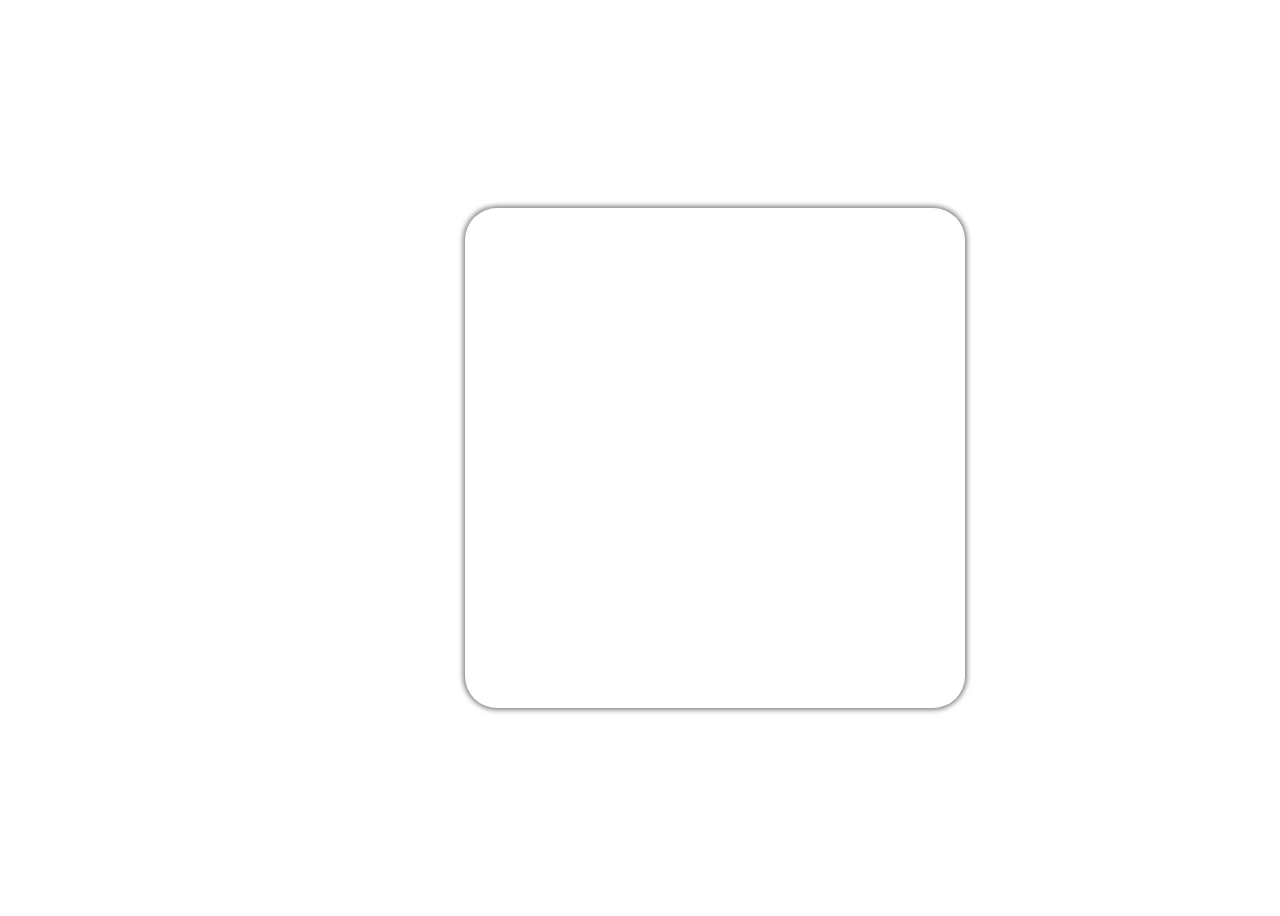
<file: dia12/index.html>
<!DOCTYPE html>
<html lang="pt-br">
<head>
    <meta charset="UTF-8">
    <meta name="viewport" content="width=device-width, initial-scale=1.0">
    <title>Dia 12 - 100 dias de código</title>
<link rel="stylesheet" href="style.css">    
</head>
<body>
    <div class = "container">
        <div class="card">
            <div class="front-side"></div>
            <div class="back-side">
                <h1>Este carro está a venda!</h1>
                <p>Lorem ipsum dolor sit, amet consectetur adipisicing elit. Tempore unde similique nobis dolores repellendus ipsam molestiae odit ratione suscipit voluptatem tenetur numquam, alias nesciunt voluptatum dolorum, natus quasi veritatis neque?</p>
            </div>
        </div>
    </div>
</body>
</html>
</file>
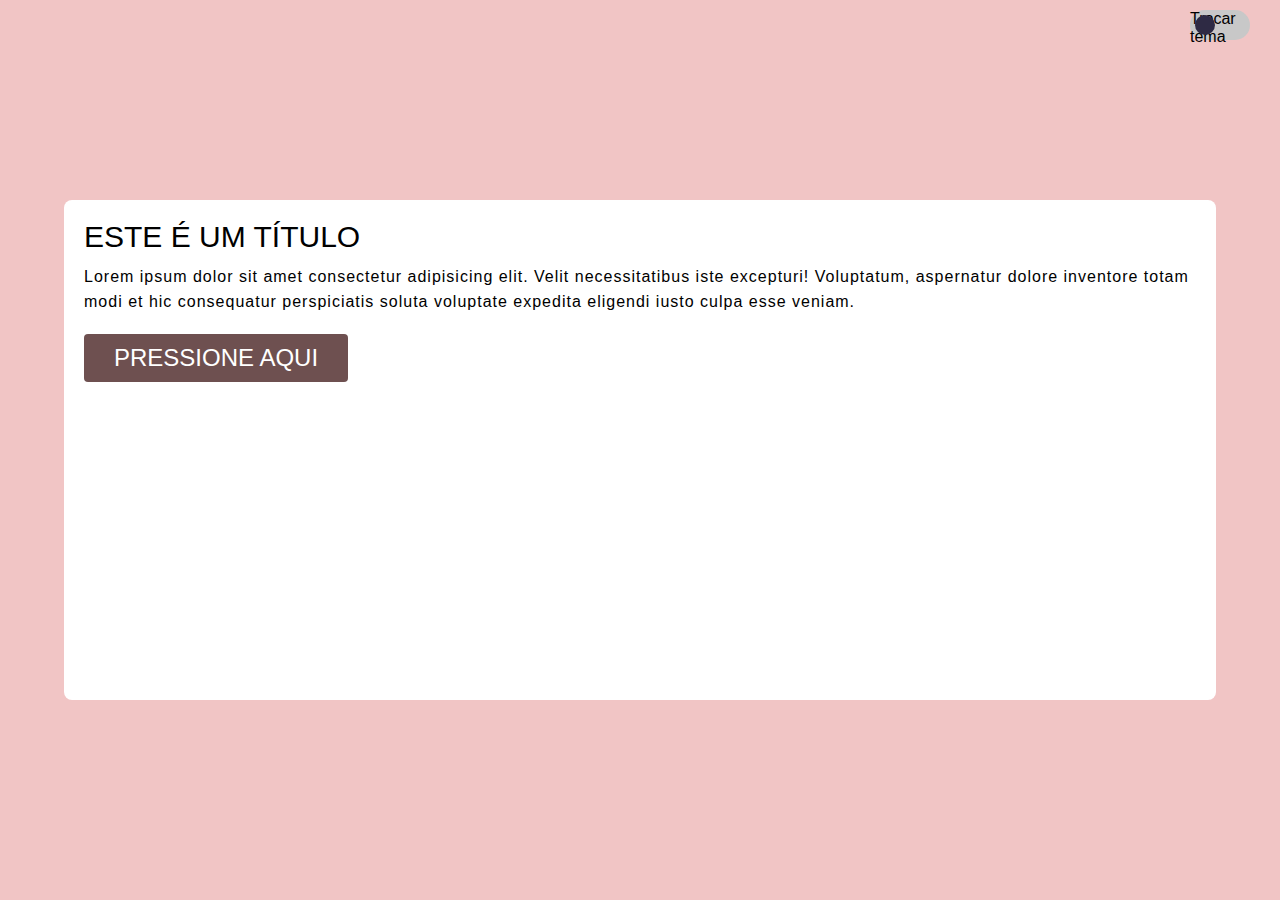
<file: dia14/index.html>
<!DOCTYPE html>
<html lang="pt-br">
<head>
    <meta charset="UTF-8">
    <meta name="viewport" content="width=device-width, initial-scale=1.0">
    <title>Dia 14 - 100 dias de código</title>
    <link rel="stylesheet" href="style.css">
</head>
<body data-theme="light">
    <section>
        <div class="container">
            <h1>Este é um título</h1>
            <p>Lorem ipsum dolor sit amet consectetur adipisicing elit. Velit necessitatibus iste excepturi! Voluptatum, aspernatur dolore inventore totam modi et hic consequatur perspiciatis soluta voluptate expedita eligendi iusto culpa esse veniam.</p>
            <button>Pressione aqui</button>
        </div>
    </section>
    
    <!-- Contêiner para o tema switcher -->
    <div class="theme-switcher">
        <input type="checkbox" id="switcher">
        <label for="switcher">Trocar tema</label> <!-- Melhorar acessibilidade -->
    </div>

    <script src="main.js"></script>
</body>
</html>
</file>
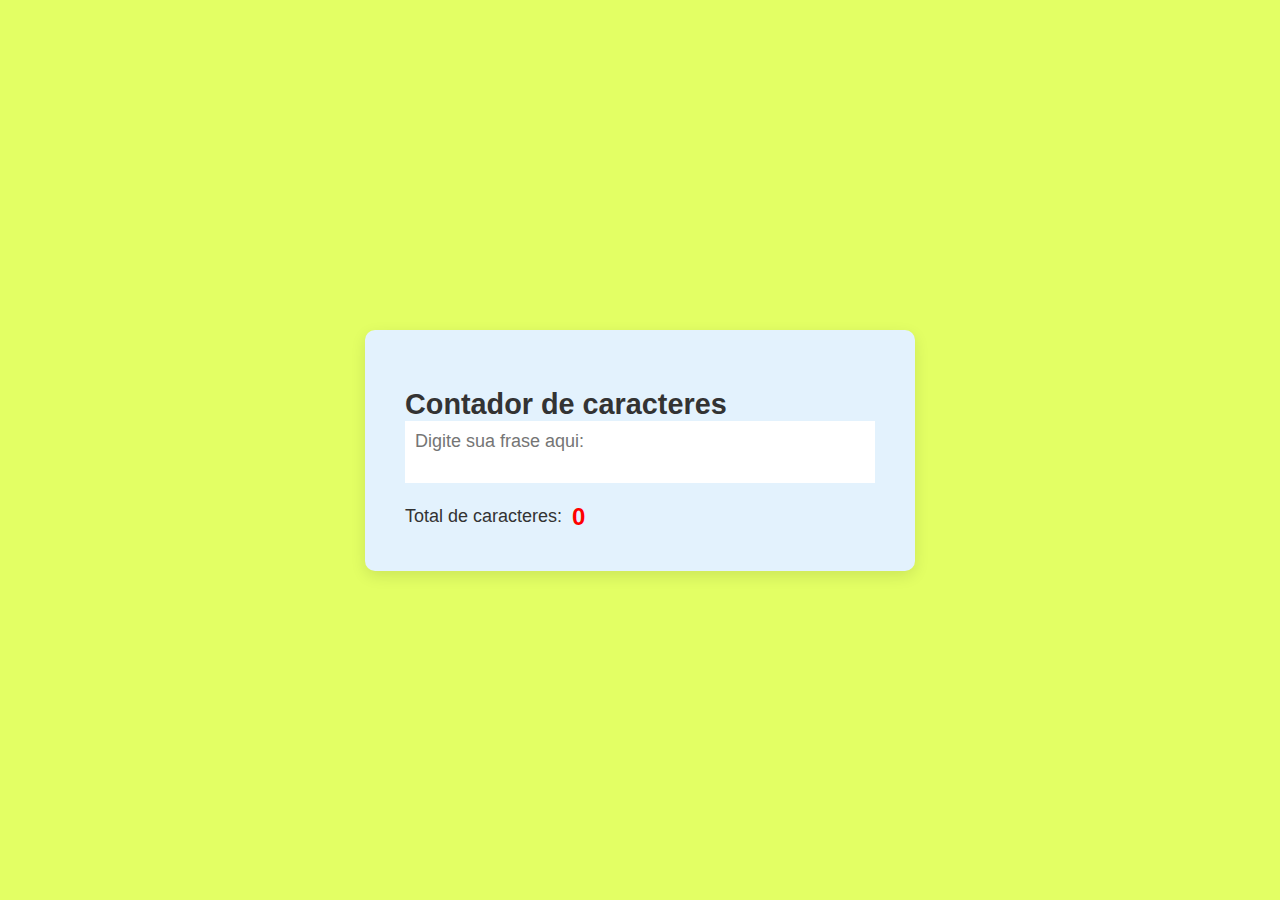
<file: dia15/index.html>
<!DOCTYPE html>
<html lang="pt-br">
<head>
  <meta charset="UTF-8">
  <meta http-equiv="X-UA-Compatible" content="IE=edge">
  <meta name="viewport" content="width=device-width, initial-scale=1.0">
  <title>Dia 15 - 100 dias de código</title>
  <link rel="stylesheet" href="style.css">
</head>
<body>
  <div class="container">
    <h3>Contador de caracteres</h3>
    <textarea placeholder="Digite sua frase aqui: " onkeyup="contarLetras()"></textarea>
    <p>Total de caracteres: <span class="count">0</span></p>
  </div>
  <script src="script.js" defer></script>
</body>
</html>
</file>
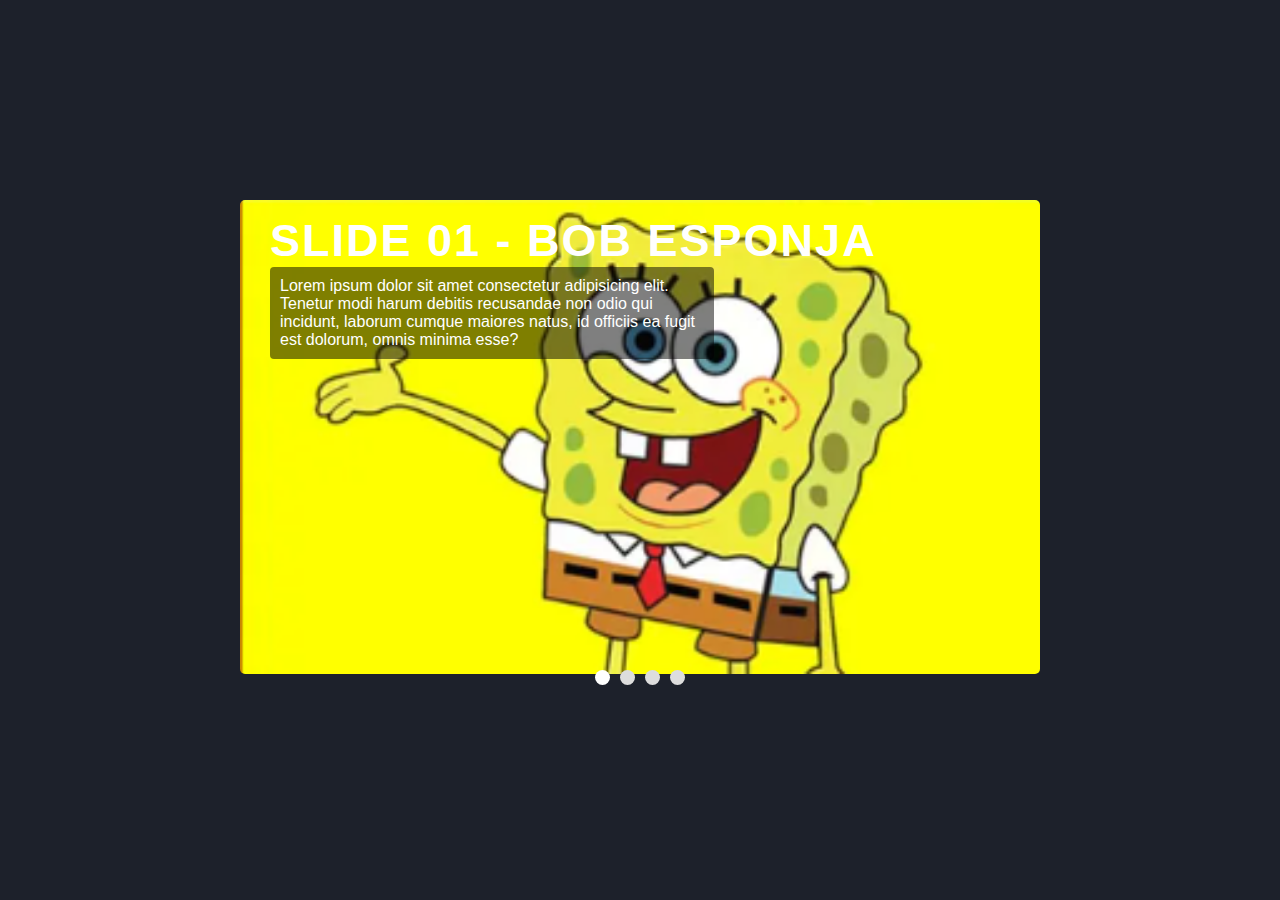
<file: dia16/index.html>
<!DOCTYPE html>
<html lang="pt-br">
<head>
    <meta charset="UTF-8">
    <meta name="viewport" content="width=device-width, initial-scale=1.0">
    <title>Dia 16 - 100 dias de código</title>
    <link rel="stylesheet" href="style.css">
</head>
<body>
    <div class="img-slider">
        <!-- Slide 01 -->
        <div class="slide slide-active">
            <img src="images/bob.png" alt="Bob Esponja">
            <div class="info">
                <h2>Slide 01 - Bob Esponja</h2>
                <p>Lorem ipsum dolor sit amet consectetur adipisicing elit. Tenetur modi harum debitis recusandae non odio qui incidunt, laborum cumque maiores natus, id officiis ea fugit est dolorum, omnis minima esse?</p>
            </div>
        </div>  
    
        <!-- Slide 02 -->
        <div class="slide">
            <img src="images/lula.png" alt="Lula Molusco">
            <div class="info">
                <h2>Slide 02 - Lula Molusco</h2>
                <p>Lorem ipsum dolor sit amet consectetur adipisicing elit. Tenetur modi harum debitis recusandae non odio qui incidunt, laborum cumque maiores natus, id officiis ea fugit est dolorum, omnis minima esse?</p>
            </div>
        </div>  
    
        <!-- Slide 03 -->
        <div class="slide">
            <img src="images/patrick.png" alt="Patrick Estrela">
            <div class="info">
                <h2>Slide 03 - Patrick Estrela</h2>
                <p>Lorem ipsum dolor sit amet consectetur adipisicing elit. Tenetur modi harum debitis recusandae non odio qui incidunt, laborum cumque maiores natus, id officiis ea fugit est dolorum, omnis minima esse?</p>
            </div>
        </div>  
    
        <!-- Slide 04 -->
        <div class="slide">
            <img src="images/sirig.png" alt="Seu Sirigueijo">
            <div class="info">
                <h2>Slide 04 - Seu Sirigueijo</h2>
                <p>Lorem ipsum dolor sit amet consectetur adipisicing elit. Tenetur modi harum debitis recusandae non odio qui incidunt, laborum cumque maiores natus, id officiis ea fugit est dolorum, omnis minima esse?</p>
            </div>
        </div>
        
        <!-- Navegação -->
        <div class="navigation">
            <div class="botao active"></div> 
            <div class="botao"></div>
            <div class="botao"></div>
            <div class="botao"></div>
        </div>
    </div>
    <script src="main.js"></script>
</body>
</html>
</file>
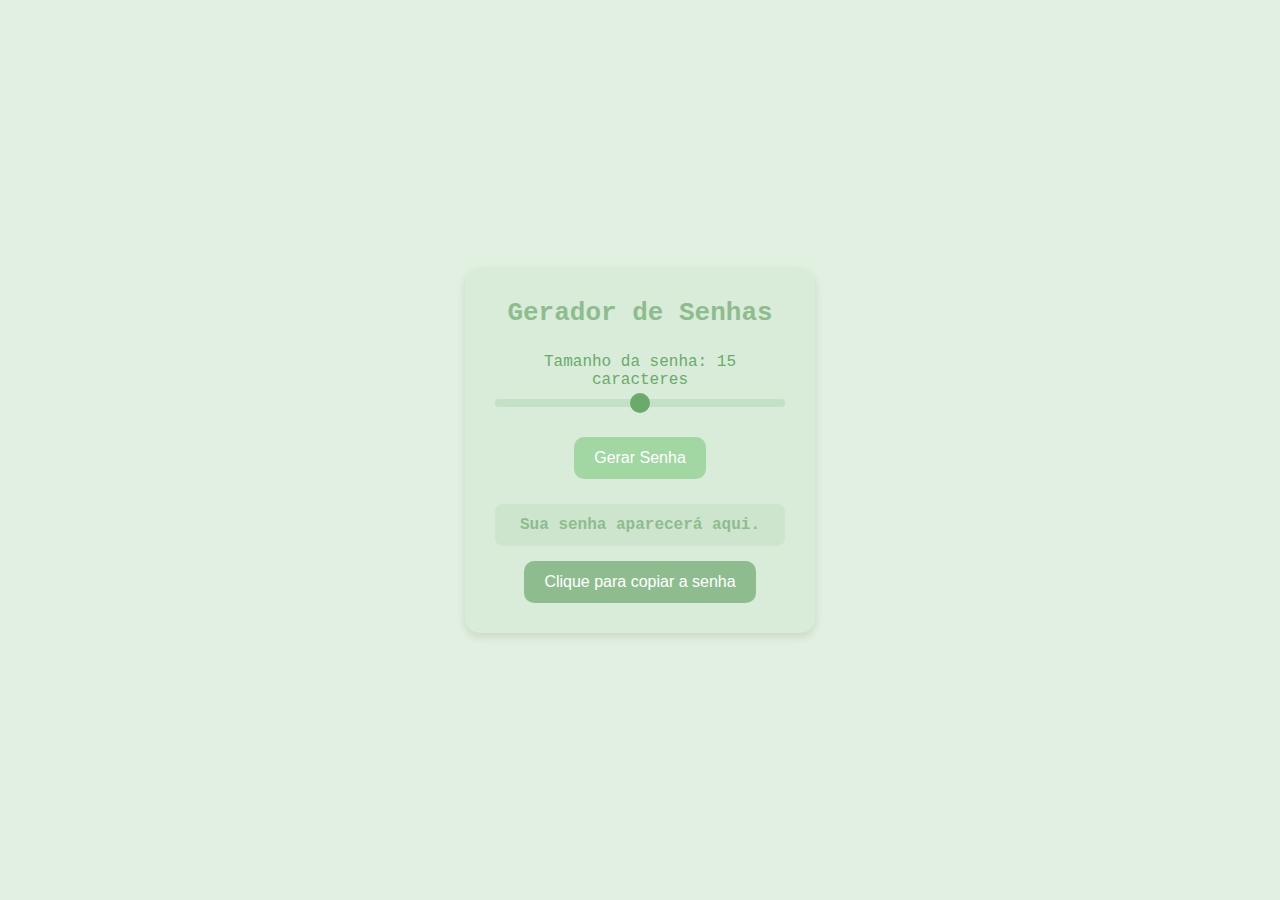
<file: dia17/index.html>
<!DOCTYPE html>
<html lang="pt-br">
<head>
    <meta charset="UTF-8">
    <meta name="viewport" content="width=device-width, initial-scale=1.0">
    <title>Dia 17 - Gerador de Senhas</title>
    <link rel="stylesheet" href="style.css">
</head>
<body>
    <div class="container">
        <h1 class="logo">Gerador de Senhas</h1>
        
        <div class="container-input">
            <label for="slider">Tamanho da senha:</label>
            <span id="tamanho-senha">15</span> caracteres
            <input type="range" id="slider" min="5" max="25" value="15" aria-labelledby="slider-label">
        </div>

        <button id="gerar-senha">Gerar Senha</button>

        <div class="container-senha">
            <span id="senha-gerada" class="senha" aria-live="polite">Sua senha aparecerá aqui.</span>
            <button id="copiar-senha">Clique para copiar a senha</button>
        </div>
    </div>

    <script src="main.js"></script>
</body>
</html>
</file>
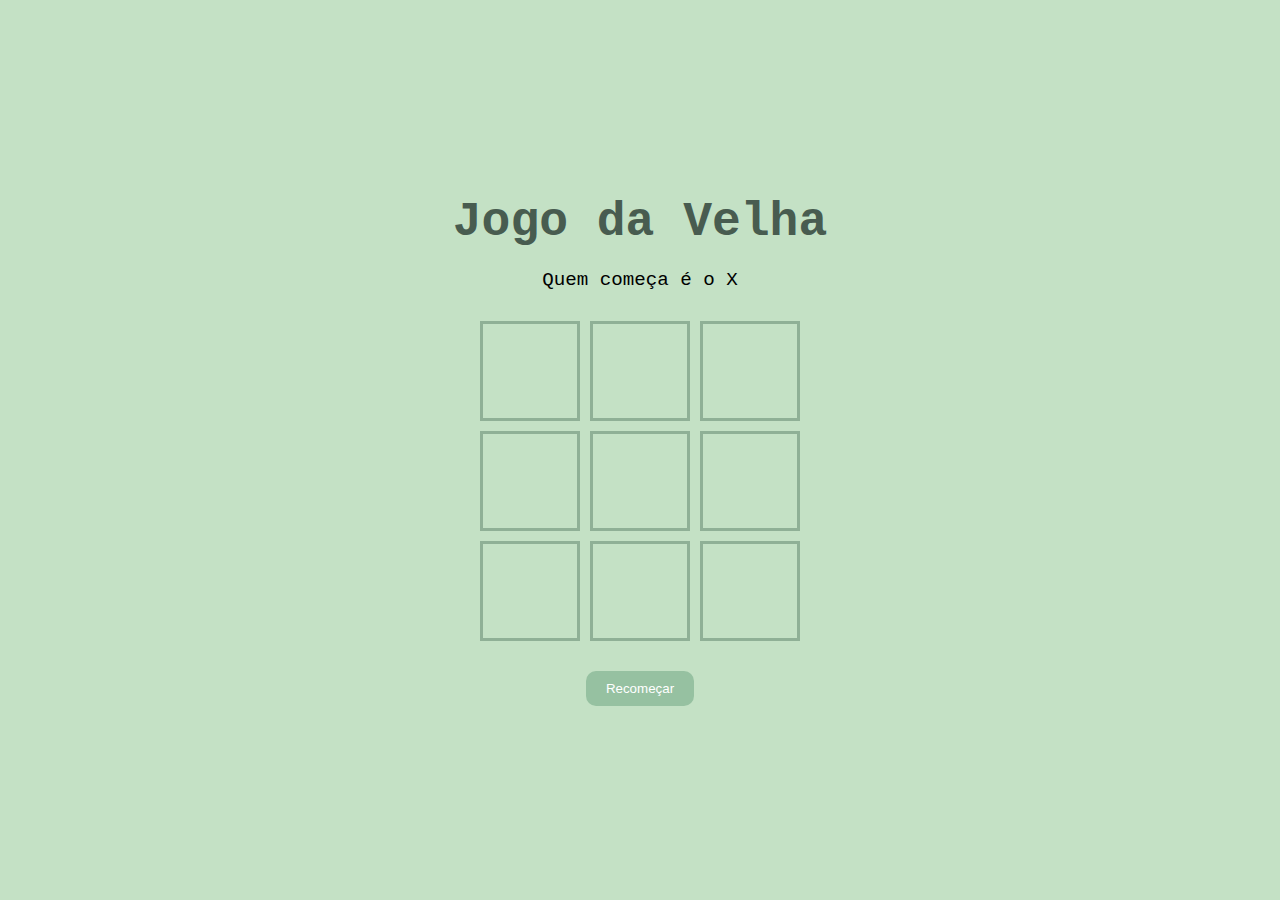
<file: dia18/index.html>
<!DOCTYPE html>
<html lang="pt-br">
<head>
  <meta charset="UTF-8">
  <meta name="viewport" content="width=device-width, initial-scale=1.0">
  <title>Dia 18 - Jogo da Velha</title>
  <link rel="stylesheet" href="style.css">
</head>
<body>
  <div class="container">
    <h1>Jogo da Velha</h1>
    <p class="message">Quem começa é o <span id="player">X</span></p>
    <div class="game-board">
      <table>
        <tr>
          <td class="cell"></td>
          <td class="cell"></td>
          <td class="cell"></td>
        </tr>
        <tr>
          <td class="cell"></td>
          <td class="cell"></td>
          <td class="cell"></td>
        </tr>
        <tr>
          <td class="cell"></td>
          <td class="cell"></td>
          <td class="cell"></td>
        </tr>
      </table>
    </div>
    <button id="reset-btn">Recomeçar</button>
  </div>
  <script src="main.js"></script>
</body>
</html>
</file>
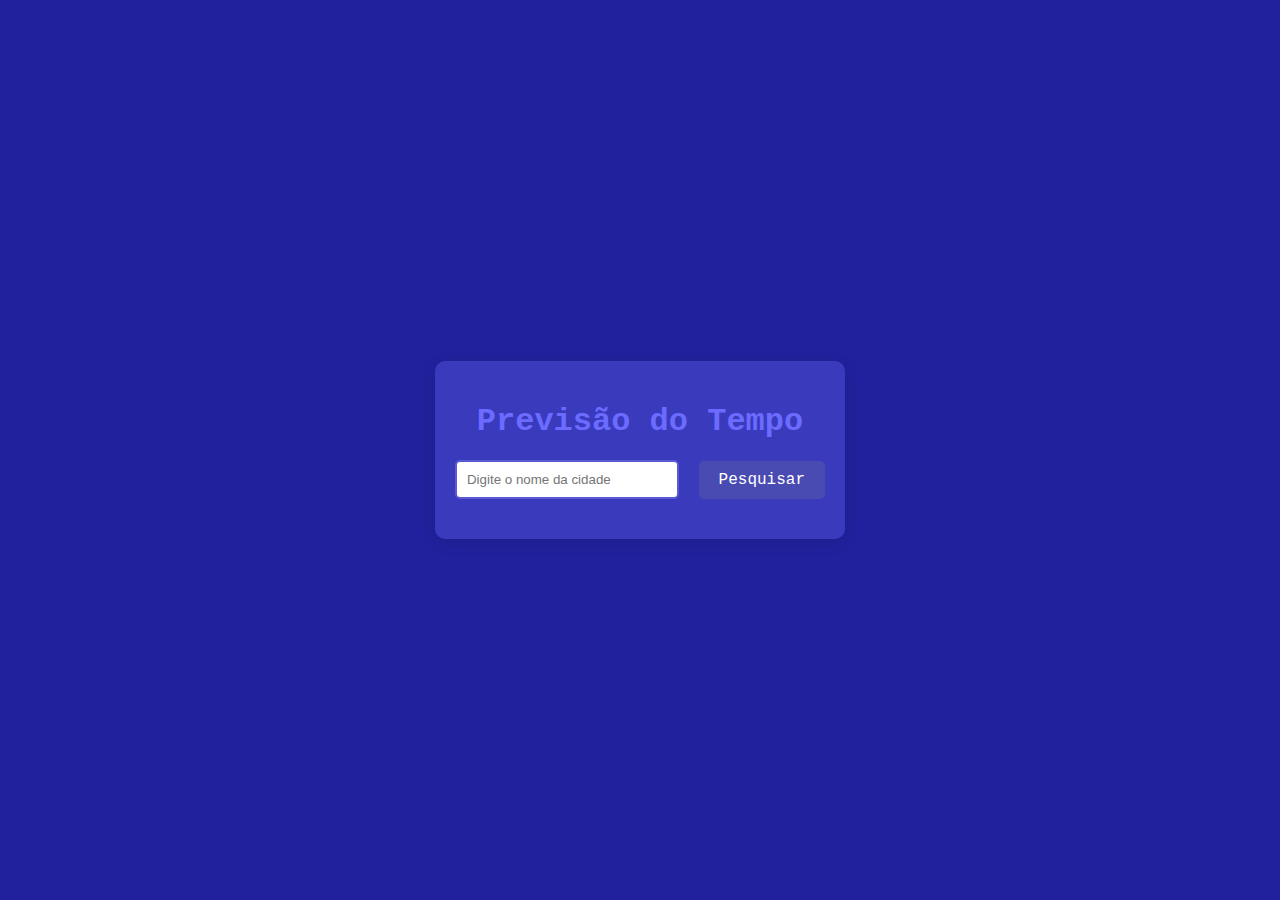
<file: dia19/index.html>
<!DOCTYPE html> 
<html lang="pt-br"> 
<head> 
    <meta charset="UTF-8"> 
    <meta name="viewport" content="width=device-width, initial-scale=1.0"> 
    <title>Dia 19 - Previsão do Tempo</title> 
    <link rel="stylesheet" href="style.css"> 
</head> 
<body> 
    <div class="container"> 
        <h1 class="title">Previsão do Tempo</h1> 
        <div class="search-box"> 
            <input type="text" id="city" placeholder="Digite o nome da cidade"> 
            <button id="search-btn">Pesquisar</button> 
        </div> 
        <div class="result-box"> 
            <h2 id="city-name"></h2> 
            <p id="weather-description"></p> 
            <p id="temperature"></p> 
            <p id="humidity"></p> 
        </div> 
        <p id="error-message" style="color: red;"></p> 
    </div> 
    <script src="main.js"></script> 
</body> 
</html>
</file>
<file: dia12/style.css>
body {
    height: 100vh;
    overflow: hidden;
    color: white;
    display: flex;
    justify-content: center;
    align-items: center;
}

.container {
     width: 350px;
    height: 500px;
    perspective: 800px; 
}

.card {
    height: 500px;
    width: 500px;
    position: relative;
    transition: transform 1500ms;
    transform-style:preserve-3d;
}

.front-side, .back-side {
    height: 100%;
    width: 100%;
    border-radius: 2rem;
    box-shadow: 0 0 5px 2px grey;
    position: absolute;
    backface-visibility:hidden;

}
.front-side{
    background-image: url('https://quatrorodas.abril.com.br/wp-content/uploads/2024/03/fiat-mobi-promocao.jpg?quality=70&strip=info&w=1024&crop=1');
    background-size: 100% 100%;
}

.back-side{
    background-color: black;
    transform: rotateY(180deg);
    display: flex;
    align-items: center;
    justify-content: center;
    flex-direction: column;
    gap: 5rem;

}

.container:hover > .card {
    cursor: pointer;
    transform: rotateY(180deg);
}
</file>
<file: dia14/style.css>
/* Selecionar tudo */
*{
    margin: 0;
    padding: 0;
    box-sizing: border-box;
}

body {
    font-family: Arial, Helvetica, sans-serif;
}

body[data-theme="light"] {
    --cor1: rgb(241, 197, 197);
    --cor2: white;
    --cor3: white;
    --cor4: rgb(110, 80, 80);
}

body[data-theme="dark-theme"] {
    --cor1: #1e1f26;
    --cor2: #292c33;
    --cor3: rgb(39, 40, 42);
    --cor4: rgb(186, 186, 202);
}

/* Esse tracinho tracinho cor é uma variável */
section {
    background-color: var(--cor1);
    min-height: 100vh;
    width: 100%;
    display: flex;
    justify-content: center;
    align-items: center;
}

.container {
    width: 90%;
    margin: 0 auto;
    background-color: var(--cor2);
    border-radius: 8px;
    padding: 20px;
    height: 500px;
}

h1 {
    font-size: 30px;
    font-weight: 500;
    text-transform: uppercase;
}

p {
    margin-top: 10px;
    font-size: 16px;
    font-weight: 500;
    letter-spacing: 1px;
    line-height: 25px;
}

button {
    background-color: var(--cor4);
    padding: 10px 30px;
    border: none;
    font-size: 24px;
    text-transform: uppercase;
    color: var(--cor3);
    border-radius: 4px;
    margin-top: 20px;
    cursor: pointer;
}

.theme-switcher {
    position: absolute;
    right: 30px;
    top: 10px;
}

input {
    width: 0;
    height: 0;
    display: none;
    visibility: hidden;
}

label {
    cursor: pointer;
    display: block;
    height: 30px;
    width: 60px;
    border-radius: 50px;
    background-color: rgb(200, 200, 200); /* Cor de fundo*/
    position: relative;
    transition: background-color 0.5s ease; /* Ajuste da transição */
}

label::after {
    position: absolute;
    content: "";
    width: 20px;
    height: 20px;
    border-radius: 50%;
    top: 50%;
    left: 5px;
    transform: translateY(-50%);
    background-color: rgb(46, 42, 68);
    transition: left 0.3s ease; /* Transição para o movimento do botão */
}

input:checked + label::after {
    left: calc(100% - 25px); 
    background-color: aliceblue;
}

input:checked + label {
    background-color: rgb(25, 26, 37);
    border: 2px solid whitesmoke;
}
</file>
<file: dia15/style.css>
*{
  margin: 0;
  padding: 0;
  box-sizing: border-box;
  font-family:'Arial', sans-serif;
}

body{
  display: flex;
  justify-content: center;
  align-items: center;
  min-height: 100vh;
  background-color: #e3ff64;
}

.container{
  border-radius: 10px;
  width: 550px;
  padding: 40px;
  background-color: #e3f2fd;
  display: flex;
  flex-direction: column;
  box-shadow: 0 5px 15px rgba(0,0,0,0.1); ;
}

.container h3 {
  tex-align: center;
  font-size: 1.8em;
  margin-top: 18px;
  color: rgb(51,51,51);
}

.container textarea {
  position:relative;
  margin-bottom: 20px;
  resize: none;
  height: 200%;
  width: 100%;
  padding: 10px;
  font-size: 18px;
  border: none;
  outline: none;
}

.container p {
  display: flex;
  align-items: center;
  font-size: 18px;
  color: #333;
}

.container p .count{
  font-size: 24px;
  color: #F00;
  font-weight: 600;
  margin-left: 10px;
}
</file>
<file: dia16/style.css>
* {
    margin: 0;
    padding: 0;
    box-sizing: border-box;
    font-family: 'Poppins', sans-serif;
}

body {
    height: 100vh;
    display: flex;
    justify-content: center;
    align-items: center;
    background-color: #1d212b;
}

.img-slider {
    position: relative;
    width: 800px;
    height: 500px;
    margin: 10px;
    background-color: #1d212b;
}

.img-slider .slide {
    position: absolute;
    width: 100%;
    clip-path: circle(0% at 0 50%);
    opacity: 0;
    transition: clip-path 1s, opacity 1s;
}

.img-slider .slide-active {
    clip-path: circle(150% at 0 50%);
    opacity: 1;
}

.img-slider .slide img {
    width: 100%;
    border-radius: 5px;
}

.img-slider .info {
    position: absolute;
    top: 0;
    padding: 15px 30px;
}

.img-slider .info h2 {
    color: white;
    font-size: 45px;
    text-transform: uppercase;
    font-weight: 800;
    letter-spacing: 2px;
}

.img-slider .info p {
    color: white;
    font-size: 16px;
    width: 60%;
    padding: 10px;
    border-radius: 4px;
    background: rgba(0, 0, 0, 0.5);
}

.navigation {
    position: absolute;
    bottom: 15px;
    left: 50%;
    transform: translateX(-50%);
    display: flex;
    justify-content: center;
    gap: 10px;
}

.botao {
    width: 15px;
    height: 15px;
    border-radius: 50%;
    background: #ddd;
    cursor: pointer;
}

.botao.active {
    background: #fff;
}
</file>
<file: dia17/style.css>
* {
    box-sizing: border-box;
    margin: 0;
    padding: 0;
}

body {
    font-family: 'Courier New', monospace;
    background-color: #E1F0E1;
    display: flex;
    justify-content: center;
    align-items: center;
    height: 100vh;
}

.container {
    text-align: center;
    background-color: #D9ECD9;
    padding: 30px;
    border-radius: 15px;
    box-shadow: 0px 4px 10px rgba(0, 0, 0, 0.1);
    width: 350px;
}

.logo {
    font-size: 26px;
    color: #8FBC8F;
    margin-bottom: 25px;
}

.container-input {
    margin-bottom: 25px;
    color: #6CA96C;
}

#slider {
    width: 100%;
    margin-top: 10px;
    appearance: none;
    height: 8px;
    border-radius: 5px;
    background: #C4E1C5;
    outline: none;
}

#slider::-webkit-slider-thumb {
    appearance: none;
    width: 20px;
    height: 20px;
    background: #6CA96C;
    border-radius: 50%;
    cursor: pointer;
}

button {
    background-color: #A2D6A2;
    color: #fff;
    padding: 12px 20px;
    border: none;
    border-radius: 10px;
    font-size: 16px;
    cursor: pointer;
    transition: background-color 0.3s ease;
}

button:hover {
    background-color: #86C586;
}

.container-senha {
    margin-top: 25px;
}

.senha {
    display: block;
    background-color: rgba(108, 169, 108, 0.1);
    padding: 12px;
    border-radius: 8px;
    margin-bottom: 15px;
    word-break: break-all;
    color: #8FBC8F;
    font-size: 16px;
    font-weight: bold;
    font-family: 'Courier New', monospace;
}

#copiar-senha {
    background-color: #8FBC8F;
}

#copiar-senha:hover {
    background-color: #6CA96C;
}
</file>
<file: dia18/style.css>
* {
  margin: 0;
  padding: 0;
  box-sizing: border-box;
}

body {
  background-color: #C4E1C5;
  font-family: 'Courier New', Courier, monospace;
  display: flex;
  justify-content: center;
  align-items: center;
  height: 100vh;
}

.container {
  text-align: center;
}

h1 {
  font-size: 3rem;
  color: #485c50;
  margin-bottom: 20px;
}

.message {
  margin-bottom: 20px;
  font-size: 1.2rem;
}

.game-board {
  display: flex;
  justify-content: center;
}

table {
  border-spacing: 10px;
}

.cell {
  width: 100px;
  height: 100px;
  border: 3px solid #8FB096;
  text-align: center;
  font-size: 2rem;
  cursor: pointer;
  transition: transform 0.3s ease;
}

.cell:hover {
  transform: scale(1.1);
  background-color: #AED7B6;
}

button {
  margin-top: 20px;
  padding: 10px 20px;
  background-color: #96C1A1;
  color: #fff;
  border: none;
  border-radius: 10px;
  cursor: pointer;
  transition: background-color 0.3s ease;
}

button:hover {
  background-color: #8CAF90;
}

@keyframes fadeIn {
  from {
    opacity: 0;
    transform: translateY(20px);
  }
  to {
    opacity: 1;
    transform: translateY(0);
  }
}

.container {
  animation: fadeIn 1s ease;
}
</file>
<file: dia19/style.css>
body { 
    background-color: #21219D; 
    font-family: 'Courier New', Courier, monospace; 
    margin: 0; 
    display: flex; 
    justify-content: center; 
    align-items: center; 
    height: 100vh; 
} 
 
.container { 
    background-color: #3A3ABD; 
    padding: 20px; 
    border-radius: 10px; 
    box-shadow: 0px 4px 15px rgba(0, 0, 0, 0.1); 
    text-align: center; 
} 
 
.title { 
    color: #6B6BFF; 
    font-size: 2rem; 
    margin-bottom: 20px; 
} 
 
.search-box { 
    margin-bottom: 20px; 
} 
 
#city { 
    padding: 10px; 
    border: 2px solid #5A5AD4; 
    border-radius: 5px; 
    width: 200px; 
} 
 
#search-btn { 
    padding: 10px 20px; 
    background-color: #4A4AB3; 
    color: white; 
    border: none; 
    border-radius: 5px; 
    cursor: pointer; 
    margin-left: 10px; 
    font-family: inherit; 
    font-size: 1rem; 
} 
 
#search-btn:hover { 
    background-color: #5A5AD4; 
} 
 
.result-box { 
    margin-top: 20px; 
} 
 
#city-name { 
    font-size: 1.5rem; 
    color: #3333A8; 
} 
 
#weather-description, #temperature, #humidity { 
    font-size: 1.2rem; 
    color: #21219D; 
}
</file>
